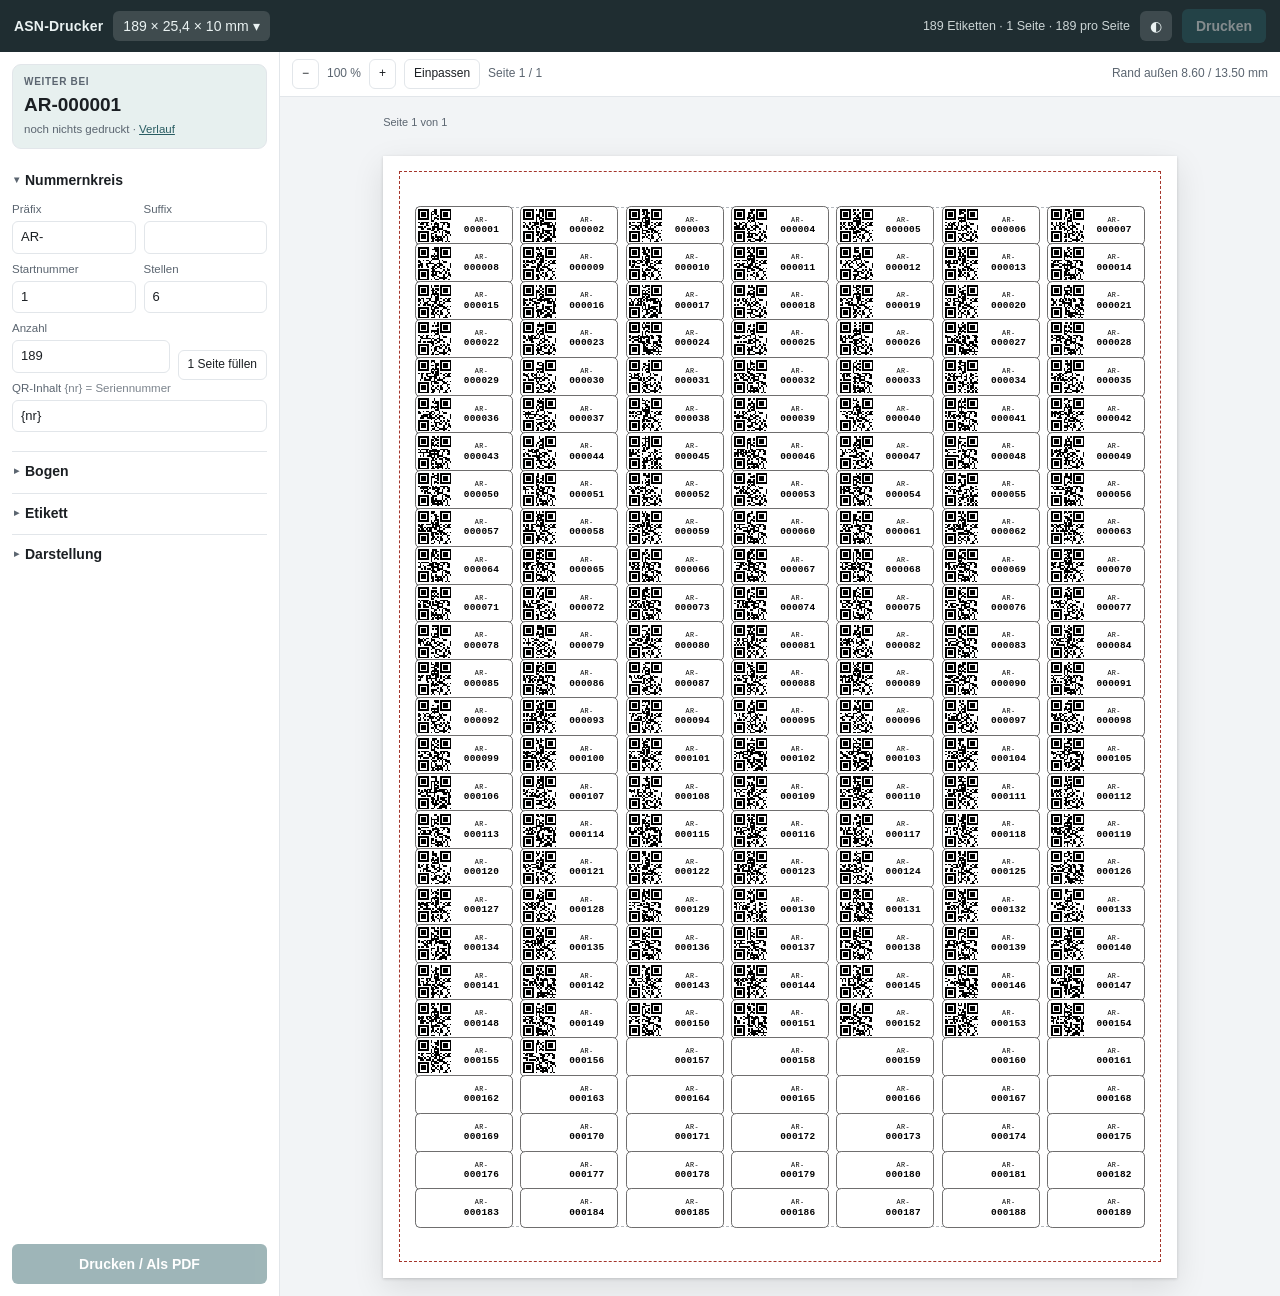
<file: app/index.html>
<!DOCTYPE html>
<html lang="de">
<head>
<meta charset="UTF-8">
<meta name="viewport" content="width=device-width, initial-scale=1">
<title>ASN-Drucker</title>
<link rel="manifest" href="manifest.webmanifest">
<meta name="theme-color" content="#1f2d31">
<link rel="icon" href="icons/icon-192.png">
<link rel="stylesheet" href="css/app.css">
<style id="pageStyle"></style>
</head>
<body>

<div id="updateBar" class="update-bar" hidden>
  Neue Version verfügbar — <button type="button" id="reloadBtn">neu laden</button>
</div>

<header class="topbar">
  <span class="brand">ASN-Drucker</span>

  <div class="preset-wrap">
    <button type="button" id="preset" class="preset-btn" aria-haspopup="menu" aria-expanded="false">
      <span id="presetName">189 × 25,4 × 10 mm</span> <span aria-hidden="true">▾</span>
    </button>
    <div id="presetMenu" class="menu" role="menu" hidden></div>
  </div>

  <span class="spacer"></span>
  <span class="status" id="statusLine"></span>
  <button type="button" id="themeBtn" class="icon-btn" title="Hell / Dunkel">◐</button>
  <button type="button" id="printBtn" class="primary">Drucken</button>
</header>

<main class="layout">
  <aside class="sidebar">

    <section class="status-card" id="statusCard">
      <div class="k">Weiter bei</div>
      <div class="v" id="nextAsn">AR-000001</div>
      <div class="m"><span id="lastRun">noch nichts gedruckt</span>
        · <button type="button" class="linklike" id="historyLink">Verlauf</button></div>
    </section>

    <details class="group" open>
      <summary>Nummernkreis</summary>
      <div class="fields">
        <div class="row">
          <label>Präfix<input type="text" id="prefix"></label>
          <label>Suffix<input type="text" id="suffix"></label>
        </div>
        <div class="row">
          <label>Startnummer<input type="number" id="startNum" step="1"></label>
          <label>Stellen<input type="number" id="padDigits" step="1" min="1"></label>
        </div>
        <div class="row">
          <label>Anzahl<input type="number" id="count" step="1" min="1"></label>
          <button type="button" class="ghost" id="fillMaxBtn">1 Seite füllen</button>
        </div>
        <label class="full">QR-Inhalt <span class="hint">{nr} = Seriennummer</span>
          <input type="text" id="qrTemplate"></label>
      </div>
    </details>

    <details class="group">
      <summary>Bogen</summary>
      <div class="fields">
        <div class="row">
          <label>Seitenbreite (mm)<input type="number" id="pageW" step="0.1"></label>
          <label>Seitenhöhe (mm)<input type="number" id="pageH" step="0.1"></label>
        </div>
        <div class="row">
          <label>Abschnittsbreite (mm)<input type="number" id="secW" step="0.1"></label>
          <label>Abschnittshöhe (mm)<input type="number" id="secH" step="0.1"></label>
        </div>
        <div class="row">
          <label>Abschnitte<input type="number" id="secRows" step="1" min="1"></label>
          <label>Abstand (mm)<input type="number" id="secGapY" step="0.05"></label>
        </div>
        <label class="check"><input type="checkbox" id="autoCenter"> Automatisch zentrieren</label>
        <div class="row" id="manualMarginRow" hidden>
          <label>Rand links (mm)<input type="number" id="marginLeft" step="0.1"></label>
          <label>Rand oben (mm)<input type="number" id="marginTop" step="0.1"></label>
        </div>
        <label class="full">Nicht bedruckbarer Rand (mm)
          <input type="number" id="safeMargin" step="0.1" min="0"></label>
        <label class="check"><input type="checkbox" id="fitPrintable"> In bedruckbaren Bereich einpassen</label>
        <p class="subhead">Druckerabgleich</p>
        <div class="row">
          <label>Höhenkorrektur (mm)<input type="number" id="heightAdjust" step="0.1" min="-5" max="5"></label>
          <label>Breitenkorrektur (mm)<input type="number" id="widthAdjust" step="0.1" min="-5" max="5"></label>
        </div>
        <label class="full">Versatz waagerecht (mm)
          <input type="number" id="offsetX" step="0.1" min="-5" max="5"></label>
        <p class="hint" style="margin:4px 0 0; font-size:11px; line-height:1.45;">
          Gegen Drucker, die minimal zu groß abbilden. Oberste Reihe und linke Spalte
          bleiben fest; die Korrekturen wirken auf die gegenüberliegende Seite.
          Sitzt die unterste Reihe 0,6 mm zu tief, hier −0,6 eintragen.
          Der Versatz verschiebt zusätzlich alle Spalten gemeinsam.</p>
      </div>
    </details>

    <details class="group">
      <summary>Etikett</summary>
      <div class="fields">
        <div class="row">
          <label>Breite (mm)<input type="number" id="labW" step="0.1"></label>
          <label>Höhe (mm)<input type="number" id="labH" step="0.1"></label>
        </div>
        <div class="row">
          <label>Abstand waagerecht<input type="number" id="gapX" step="0.05"></label>
          <label>Abstand senkrecht<input type="number" id="gapY" step="0.05"></label>
        </div>
        <div class="row">
          <label>Eckenradius (mm)<input type="number" id="labRadius" step="0.1" min="0"></label>
          <label>QR-Rand innen (mm)<input type="number" id="qrPad" step="0.1"></label>
        </div>
        <div class="row">
          <label>Schrift Nummer (mm)<input type="number" id="fontSize" step="0.1"></label>
          <label>Schrift Präfix (mm)<input type="number" id="prefixFontSize" step="0.1"></label>
        </div>
      </div>
    </details>

    <details class="group">
      <summary>Darstellung</summary>
      <div class="fields">
        <label class="check"><input type="checkbox" id="showText"> Seriennummer als Text</label>
        <label class="check"><input type="checkbox" id="showPrefixOnLabel"> Präfix auf dem Etikett anzeigen</label>
        <label class="full">Zusatztext auf dem Etikett
          <input type="text" id="labelText" placeholder="z. B. Archiv"></label>
        <label class="check"><input type="checkbox" id="stackPrefix"> Beschriftung in eigener Zeile</label>
        <p class="hint" style="margin:6px 0 0; font-size:11px; line-height:1.45;">
          Der QR-Code enthält immer die vollständige Nummer mit Präfix —
          unabhängig davon, was auf dem Etikett steht.</p>
        <label class="full" style="margin-top:10px">Überschrift über dem Bogen
          <input type="text" id="heading" placeholder="z. B. Ordner 3"></label>
        <label class="full">Schriftgröße Überschrift (mm)
          <input type="number" id="headingSize" step="0.1" min="0.1"></label>
        <label class="full" style="margin-top:10px">Druckfarbe
          <input type="color" id="inkColor"></label>
        <p class="hint" style="margin:4px 0 0; font-size:11px; line-height:1.45;">
          Gilt für QR-Codes, Text, Rahmen und Überschrift. Für den Druckerabgleich
          lassen sich so mehrere Durchgänge farblich unterscheiden — schwarz zuerst,
          danach kräftiges Rot und Blau.</p>
        <label class="check" style="margin-top:10px"><input type="checkbox" id="showBorder"> Rahmen mitdrucken</label>
        <label class="check"><input type="checkbox" id="showGuides"> Hilfslinien anzeigen</label>
      </div>
    </details>

    <div id="warnBox" class="warn" hidden></div>

    <button type="button" class="primary wide" id="printBtnSide">Drucken / Als PDF</button>
  </aside>

  <section class="preview">
    <div class="tools">
      <button type="button" class="ghost" id="zoomOut">−</button>
      <span id="zoom">100 %</span>
      <button type="button" class="ghost" id="zoomIn">+</button>
      <button type="button" class="ghost" id="zoomFit">Einpassen</button>
      <span id="pageCount"></span>
      <span class="spacer"></span>
      <span id="marginReadout"></span>
    </div>
    <div class="canvas"><div class="pages-wrap" id="pagesWrap"></div></div>
    <div id="historyPanel" class="history" hidden></div>
  </section>
</main>

<script src="vendor/qrcode.min.js"></script>
<script type="module" src="js/main.js"></script>
</body>
</html>
</file>
<file: app/css/app.css>
/* Design-Tokens. Hell ist die Grundlage, Dunkel ueberschreibt nur Farben. */
:root{
  --bg:#f2f4f6; --surface:#ffffff; --ink:#1b1f23; --muted:#5b6570;
  --line:#e2e6ea; --accent:#2a5d63; --accent-ink:#ffffff;
  --accent-soft:#e7f0ef; --danger:#a4342a; --topbar:#1f2d31; --topbar-ink:#eaf2f2;
  --radius:9px; --gap:10px;
}
:root[data-theme="dark"]{
  --bg:#14181b; --surface:#1c2226; --ink:#e6eaed; --muted:#95a1aa;
  --line:#2b3338; --accent:#4d9aa2; --accent-ink:#0d1214;
  --accent-soft:#1e2c2e; --danger:#e0796d; --topbar:#0f1416; --topbar-ink:#dfe8ea;
}
@media (prefers-color-scheme: dark){
  :root:not([data-theme="light"]){
    --bg:#14181b; --surface:#1c2226; --ink:#e6eaed; --muted:#95a1aa;
    --line:#2b3338; --accent:#4d9aa2; --accent-ink:#0d1214;
    --accent-soft:#1e2c2e; --danger:#e0796d; --topbar:#0f1416; --topbar-ink:#dfe8ea;
  }
}

*{box-sizing:border-box;}
body{
  margin:0; background:var(--bg); color:var(--ink);
  font:14px/1.45 -apple-system, "Segoe UI", Roboto, Helvetica, Arial, sans-serif;
  display:flex; flex-direction:column; min-height:100vh;
}

.update-bar{
  background:var(--accent-soft); border-bottom:1px solid var(--line);
  padding:8px 14px; font-size:13px;
}

.topbar{
  display:flex; align-items:center; gap:10px;
  padding:9px 14px; background:var(--topbar); color:var(--topbar-ink);
}
.brand{font-weight:700; letter-spacing:.2px;}
.spacer{flex:1;}
.status{font-size:12.5px; opacity:.85;}
.preset-wrap{position:relative;}
.preset-btn, .icon-btn{
  background:rgba(255,255,255,.14); color:inherit; border:0;
  border-radius:6px; padding:5px 10px; font:inherit; cursor:pointer;
}
.menu{
  position:absolute; top:calc(100% + 6px); left:0; z-index:20; min-width:280px;
  background:var(--surface); color:var(--ink);
  border:1px solid var(--line); border-radius:var(--radius);
  box-shadow:0 10px 30px rgba(0,0,0,.18); padding:5px;
}
.menu button{
  display:block; width:100%; text-align:left; background:none; border:0;
  padding:8px 10px; border-radius:6px; font:inherit; color:inherit; cursor:pointer;
}
.menu button:hover{background:var(--accent-soft);}
.menu hr{border:0; border-top:1px solid var(--line); margin:5px 0;}

button.primary{
  background:var(--accent); color:var(--accent-ink); border:0;
  border-radius:6px; padding:7px 14px; font:inherit; font-weight:650; cursor:pointer;
}
button.primary[disabled]{opacity:.45; cursor:not-allowed;}
button.ghost{
  background:var(--surface); color:var(--ink); border:1px solid var(--line);
  border-radius:6px; padding:5px 9px; font:inherit; font-size:12px; cursor:pointer;
}
button.wide{width:100%; padding:10px; margin-top:auto;}
.linklike{background:none;border:0;padding:0;color:var(--accent);text-decoration:underline;cursor:pointer;font:inherit;}

.layout{flex:1; display:flex; align-items:stretch; min-height:0;}

.sidebar{
  width:280px; flex:0 0 280px; background:var(--surface);
  border-right:1px solid var(--line); padding:12px;
  display:flex; flex-direction:column; gap:2px; overflow-y:auto;
}

.status-card{
  background:var(--accent-soft); border:1px solid var(--line);
  border-radius:var(--radius); padding:10px 11px; margin-bottom:10px;
}
.status-card .k{font-size:10px; text-transform:uppercase; letter-spacing:.7px;
  color:var(--muted); font-weight:700;}
.status-card .v{font-size:19px; font-weight:700; font-variant-numeric:tabular-nums; margin:1px 0 3px;}
.status-card .m{font-size:11.5px; color:var(--muted);}

.group{border-top:1px solid var(--line);}
.group:first-of-type{border-top:0;}
.group > summary{
  padding:9px 2px; font-weight:650; cursor:pointer; list-style:none;
  display:flex; align-items:center; gap:6px;
}
.group > summary::before{content:"▸"; color:var(--muted); font-size:10px;}
.group[open] > summary::before{content:"▾";}
.group > summary::-webkit-details-marker{display:none;}
.fields{padding:2px 0 10px;}

.row{display:flex; gap:8px; align-items:flex-end;}
.row > label{flex:1;}
label{display:block; font-size:11.5px; color:var(--muted); margin-bottom:7px;}
label.full{display:block;}
label.check{display:flex; align-items:center; gap:7px; font-size:12.5px; color:var(--ink);}
label.check input{width:auto; margin:0;}
.hint{color:var(--muted); opacity:.8;}
.subhead{
  margin:12px 0 2px; font-size:10px; font-weight:700; letter-spacing:.7px;
  text-transform:uppercase; color:var(--muted);
}
input[type=color]{
  width:100%; height:32px; margin-top:3px; padding:2px;
  border:1px solid var(--line); border-radius:6px;
  background:var(--surface); cursor:pointer;
}
input[type=text], input[type=number]{
  width:100%; margin-top:3px; padding:6px 8px;
  border:1px solid var(--line); border-radius:6px;
  background:var(--surface); color:var(--ink); font:inherit; font-size:13px;
}
input:focus-visible{outline:2px solid var(--accent); outline-offset:1px;}
input[aria-invalid="true"]{border-color:var(--danger);}
.field-error{color:var(--danger); font-size:11px; margin-top:3px;}

.warn{
  background:color-mix(in srgb, var(--danger) 12%, transparent);
  border:1px solid var(--danger); color:var(--danger);
  border-radius:var(--radius); padding:9px 10px; font-size:12px; margin:10px 0;
}

.preview{flex:1; display:flex; flex-direction:column; min-width:0; position:relative;}
.tools{
  display:flex; align-items:center; gap:8px; padding:7px 12px;
  border-bottom:1px solid var(--line); background:var(--surface);
  font-size:12px; color:var(--muted);
}
.canvas{flex:1; overflow:auto; padding:18px; display:flex; justify-content:center;}
/* Zoom ueber die CSS-Eigenschaft `zoom`, nicht ueber transform: transform
   verkleinert nur die Darstellung, der Platzbedarf im Layout bliebe bei
   210 mm — und damit der Balken zum Seitwaertsscrollen. */
.pages-wrap{display:flex; flex-direction:column; align-items:flex-start; gap:20px;}

.page-frame{
  background:#fff; position:relative;
  box-shadow:0 1px 3px rgba(0,0,0,.16), 0 10px 30px rgba(0,0,0,.10);
}
.page-caption{font-size:11px; color:var(--muted); margin-bottom:5px;}
.section-outline{position:absolute; border:1px dashed color-mix(in srgb, var(--muted) 45%, transparent);}
.safe-area{position:absolute; border:1px dashed var(--danger); pointer-events:none;}

/* Ueberschrift im freien Streifen ueber der ersten Etikettenreihe.
   Hoehe und Schriftgroesse setzt render.js in mm. */
.sheet-heading{
  position:absolute; left:0; top:0; width:100%;
  display:flex; align-items:center; justify-content:center;
  padding:0 4mm; overflow:hidden;
  color:#000; text-align:center; line-height:1.1;
  font-family:-apple-system,"Segoe UI",Roboto,Helvetica,Arial,sans-serif;
}

/* Etikett: Stanzkontur wie in der Vorlage 189, mittig auf der Schnittkante,
   damit sich beruehrende Zeilen EINE Linie teilen. */
.label{
  position:absolute; background:#fff; color:#000;
  display:flex; align-items:center; overflow:hidden;
  outline:0.3mm solid #6f6e6e; outline-offset:-0.15mm;
}
.label.frame{outline-color:#000;}
.label.qr-failed{outline-color:var(--danger); background:color-mix(in srgb, var(--danger) 10%, #fff);}
.label .qr{flex:0 0 auto; display:flex; align-items:center; justify-content:center;}
.label .txt{
  flex:1; display:flex; align-items:center; justify-content:center;
  font-family:"Consolas","Courier New",monospace; font-weight:600;
  line-height:1; letter-spacing:.2px; white-space:nowrap; overflow:hidden;
}
.label .txt.stacked{flex-direction:column; align-items:center; justify-content:center; gap:0.4mm;}
.label .txt .prefix-line{font-weight:500; letter-spacing:.4px; line-height:1;}
.label .txt .number-line{font-weight:700; line-height:1;}

.history{
  position:absolute; right:14px; top:46px; width:320px; max-height:70%;
  overflow-y:auto; background:var(--surface); border:1px solid var(--line);
  border-radius:var(--radius); box-shadow:0 12px 34px rgba(0,0,0,.2); padding:10px;
}
.history h3{margin:0 0 8px; font-size:13px;}
.history .run{
  display:flex; align-items:baseline; gap:8px; padding:6px 4px;
  border-top:1px solid var(--line); font-size:12px;
}
.history .run:first-of-type{border-top:0;}
.history .run .rng{font-variant-numeric:tabular-nums; font-weight:600;}
.history .run .ts{color:var(--muted); margin-left:auto; font-size:11px;}

@media (max-width: 900px){
  .layout{flex-direction:column;}
  .sidebar{width:auto; flex:none; border-right:0; border-bottom:1px solid var(--line);
    max-height:52vh;}
}

/* Handybreite: die Kopfzeile passte bisher nicht — Marke und Vorlagenknopf
   brachen zweizeilig um und schoben den Drucken-Knopf aus dem Bild. Jetzt
   bleibt Zeile 1 den Bedienelementen vorbehalten, die Statuszeile rutscht
   darunter. */
@media (max-width: 600px){
  .topbar{flex-wrap:wrap; gap:8px; padding:8px 10px;}
  .brand{font-size:13px; white-space:nowrap;}
  /* Basis 0 statt auto: sonst bleibt die volle Textbreite die Ausgangsgroesse
     und der Knopf schrumpft nicht, egal wie eng es wird. */
  .brand{flex:0 0 auto;}
  .preset-wrap{flex:1 1 0; min-width:0;}
  #themeBtn, #printBtn{flex:0 0 auto;}
  .preset-btn{
    display:block; width:100%;
    white-space:nowrap; overflow:hidden; text-overflow:ellipsis;
    text-align:left; font-size:12px; padding:5px 8px;
  }
  /* Der Zwischenraum wuerde die Zeile sprengen; der Drucken-Knopf haelt
     sich stattdessen selbst nach rechts. */
  .topbar .spacer{display:none;}
  #printBtn{margin-left:auto; padding:6px 12px;}
  /* Volle Breite in einer zweiten Zeile, damit sie nichts verdraengt. */
  .status{order:10; flex:1 0 100%; font-size:11.5px;}
  /* Das Vorlagenmenue war mit 280 px breiter als der Bildschirm. */
  .menu{position:fixed; left:10px; right:10px; min-width:0; width:auto;}
}

@media print{
  .topbar, .sidebar, .tools, .history, .update-bar, .page-caption{display:none !important;}
  body{display:block; background:#fff; min-height:0;}
  .layout, .preview{display:block;}
  .canvas{padding:0; overflow:visible; display:block;}
  /* Beide zuruecksetzen: eine verkleinerte Vorschau duerfte niemals
     verkleinert gedruckt werden — das faellt erst auf dem Papier auf. */
  .pages-wrap{display:block; gap:0; transform:none !important; zoom:1 !important;}
  .page-frame{box-shadow:none !important; margin:0;}
  .page-frame ~ .page-frame{break-before:page; page-break-before:always;}
  .section-outline{border:none;}
  .safe-area{display:none;}
  .label{outline:none;}
  .label.frame{outline:0.3mm solid #000; outline-offset:-0.15mm;}
}
</file>
